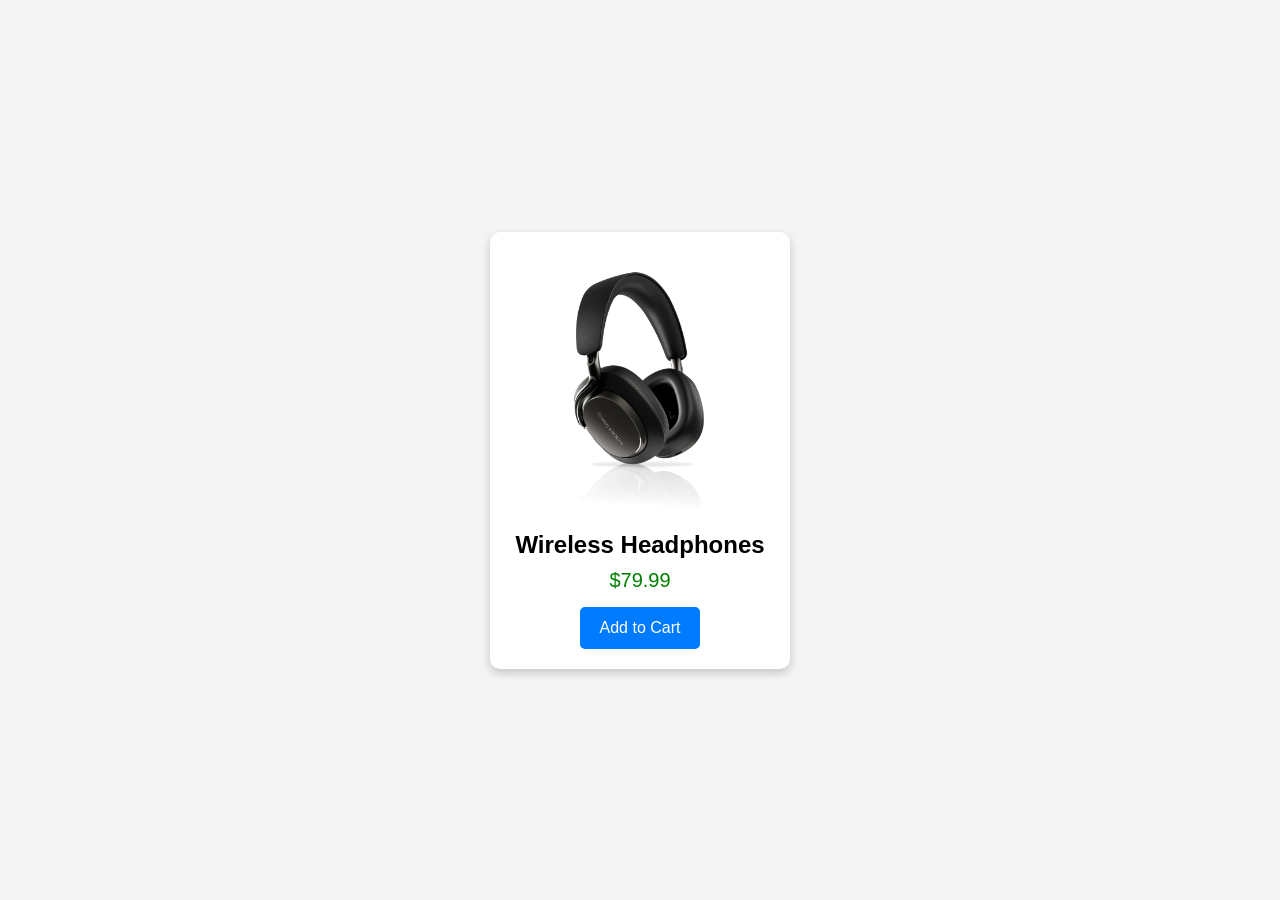
<file: Task-2-Product-Card/index.html>
<!DOCTYPE html>
<html lang="en">
<head>
    <meta charset="UTF-8">
    <meta name="viewport" content="width=device-width, initial-scale=1.0">
    <title>Document</title>
    <link rel="stylesheet" href="style.css">
</head>
<body>
    <div class="product-card">

        <img src="images/headphones.jpg" alt="Wireless Headphones">

        <h2>Wireless Headphones</h2>

        <p class="price">$79.99</p>

        <button>Add to Cart</button>

    </div>
</body>
</html>
</file>
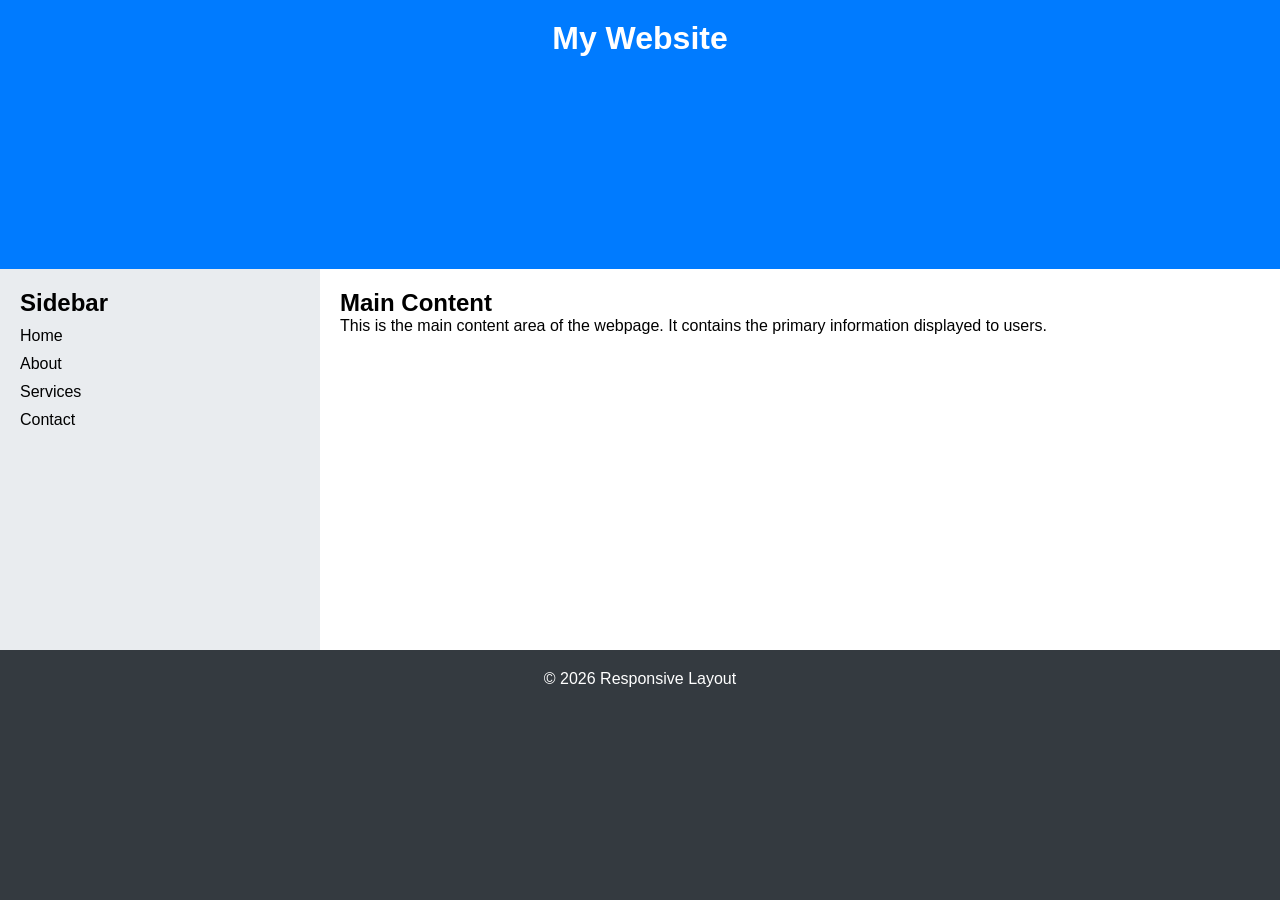
<file: Task-3-Responsive-Layout/index.html>
<!DOCTYPE html>
<html lang="en">
<head>
    <meta charset="UTF-8">
    <meta name="viewport" content="width=device-width, initial-scale=1.0">
    <title>Responsive Layout</title>
    <link rel="stylesheet" href="style.css">
</head>
<body>

    <div class="container">

        <header class="header">
            <h1>My Website</h1>
        </header>

        <aside class="sidebar">
            <h2>Sidebar</h2>

            <ul>
                <li>Home</li>
                <li>About</li>
                <li>Services</li>
                <li>Contact</li>
            </ul>
        </aside>

        <main class="main-content">
            <h2>Main Content</h2>

            <p>
                This is the main content area of the webpage.
                It contains the primary information displayed to users.
            </p>
        </main>

        <footer class="footer">
            <p>&copy; 2026 Responsive Layout</p>
        </footer>

    </div>

</body>
</html>
</file>
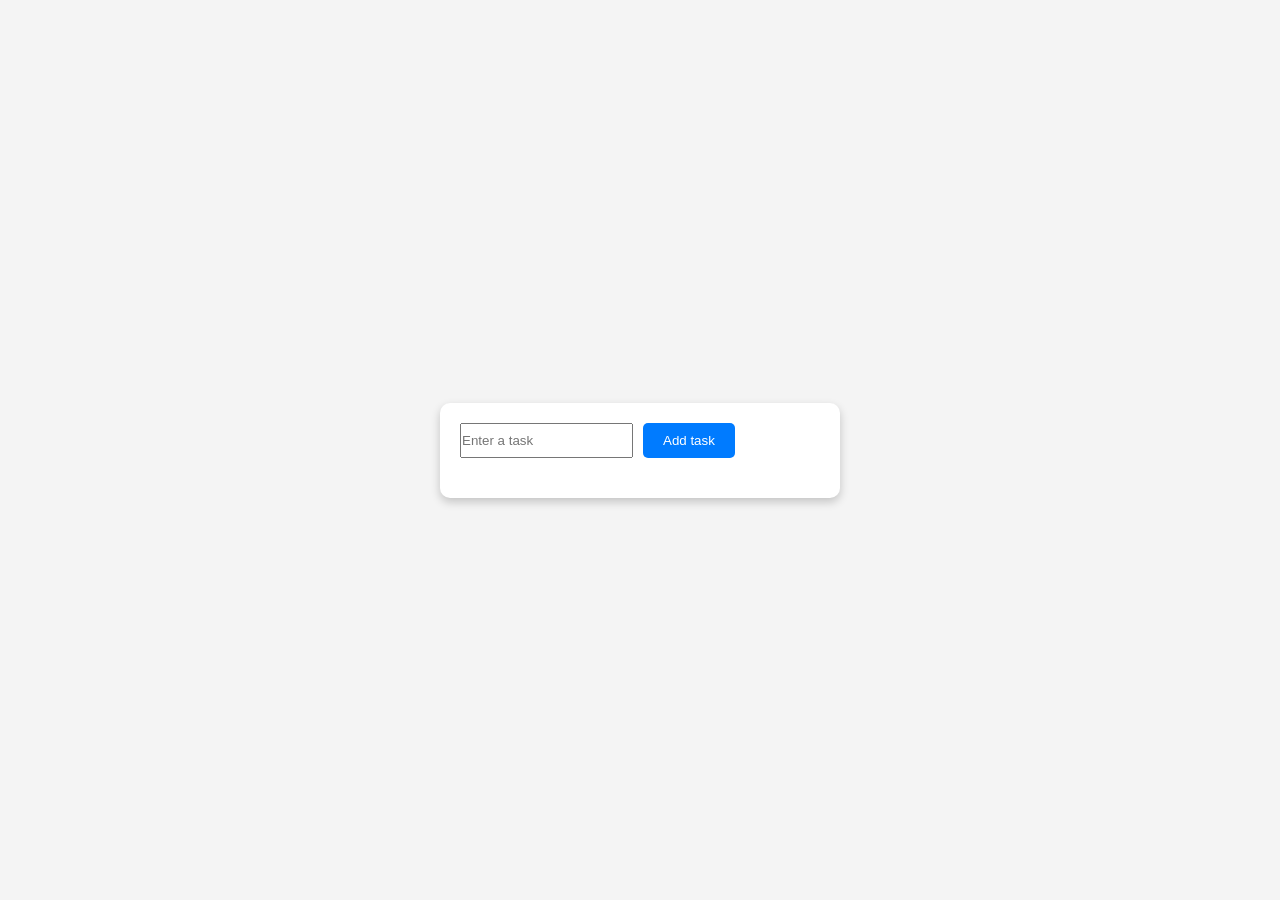
<file: Task-5-ToDo-App/index.html>
<!DOCTYPE html>
<html lang="en">
<head>
    <meta charset="UTF-8">
    <meta name="viewport" content="width=device-width, initial-scale=1.0">
    <title>To-Do List App</title>
    <link rel="stylesheet" href="style.css">
</head>
<body>
    <div class="container">

         <div class="input-section">

        <input type="text" id="taskInput" placeholder="Enter a task">

        <button id="addBtn">Add task</button>

        </div>
    </div>

    <ul id="taskList">
    </ul>
    <script src="script.js"></script>
</body>
</html>
</file>
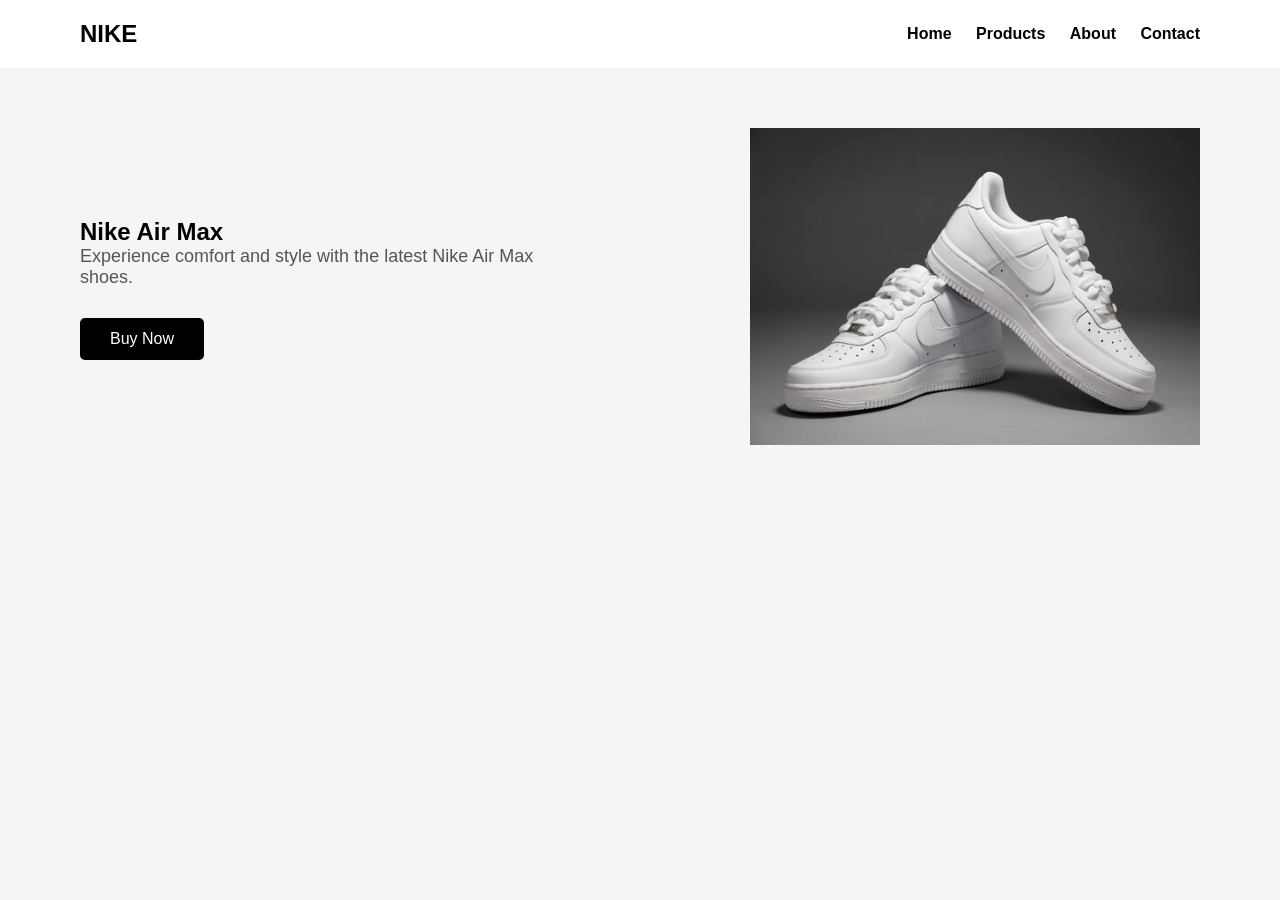
<file: Task-6-Webpage-Clone/index.html>
<!DOCTYPE html>
<html lang="en">
<head>
    <meta charset="UTF-8">
    <meta name="viewport" content="width=device-width, initial-scale=1.0">
    <title>Nike Landing Page</title>
    <link rel="stylesheet" href="style.css">
</head>
<body>
    <header>
    <div class="logo">
    <h2>NIKE</h2>
    </div>

    <nav>
     <a href="#">Home</a>
     <a href="#">Products</a>
     <a href="#">About</a>
     <a href="#">Contact</a>
    </nav>
    </header>

    <section class="hero">
    <div class="content">

    <h2>Nike Air Max</h2>

    <p>Experience comfort and style with the latest Nike Air Max shoes.</p>

    <button id="buyBtn">Buy Now</button>
    </div>

    <div class="image">

    <img src="images/nike shoe.png" alt="nike shoe">

    </div>

    </section>

<script src="script.js"></script>
</body>
</html>
</file>
<file: Task-2-Product-Card/style.css>
*{
    margin: 0;
    padding: 0;
    box-sizing: border-box;
}

body{
    font-family: Arial, Helvetica, sans-serif;
    background-color: #f4f4f4;

    display: flex;
    justify-content: center;
    align-items: center;

    height: 100vh;
}

.product-card{
    width: 300px;
    background-color: white;
    padding: 20px;
    border-radius: 10px;
    text-align: center;
    box-shadow: 0 4px 10px rgba(0,0,0,0.2);
}

.product-card img{
    width: 100%;
    border-radius: 8px;
}

.product-card h2{
    margin: 15px 0 10px;
}

.price{
    font-size: 20px;
    color: green;
    margin-bottom: 15px;
}

button{
    background-color: #007bff;
    color: white;
    border: none;
    padding: 12px 20px;
    border-radius: 5px;
    cursor: pointer;
    font-size: 16px;
}

button:hover{
    background-color: #0056b3;
}
</file>
<file: Task-3-Responsive-Layout/style.css>
*{
    margin: 0;
    padding: 0;
    box-sizing: border-box;
}

body{
    font-family: Arial, sans-serif;
    background: #f4f4f4;
}

.container{
    display: grid;
    grid-template-columns: 1fr 3fr;
    grid-template-areas:
        "header header"
        "sidebar main"
        "footer footer";
    min-height: 100vh;
}

.header{
    grid-area: header;
    background: #007bff;
    color: white;
    padding: 20px;
    text-align: center;
}

.sidebar{
    grid-area: sidebar;
    background: #e9ecef;
    padding: 20px;
}

.sidebar ul{
    list-style: none;
}

.sidebar li{
    margin: 10px 0;
}

.main-content{
    grid-area: main;
    padding: 20px;
    background: white;
}

.footer{
    grid-area: footer;
    background: #343a40;
    color: white;
    text-align: center;
    padding: 20px;
}
@media (max-width:768px){

    .container{

        grid-template-columns:1fr;

        grid-template-areas:
        "header"
        "sidebar"
        "main"
        "footer";

    }

}
</file>
<file: Task-5-ToDo-App/style.css>
*{
    margin: 0;
    padding: 0;
    box-sizing: border-box;
}
body{
    font-family: Arial, Helvetica, sans-serif;
    background:#f4f4f4;;
    display: flex;
    justify-content: center;
    align-items: center;
    min-height: 100vh;
}
.container{
    width: 400px;
    background: #fff;
    padding: 20px;
    border-radius: 10px;
    box-shadow: 0 4px 10px rgba(0,0,0,0.2);

}
h1{
    text-align: center;
    margin-bottom: 20px;
}
.input-section{
    display: flex;
    gap: 10px;
    margin-bottom: 20px;
}
#task-input{
    flex: 1;
    padding: 10px;
    font-size: 16px;
}
#addBtn{
    padding:10px 20px;
    border:none;
    background:#007bff;
    color:white;
    cursor:pointer;
    border-radius:5px;
}

#addBtn:hover{
    background:#0056b3;
}

#taskList{
    list-style:none;
}

#taskList li{
    display:flex;
    justify-content:space-between;
    align-items:center;
    background:#f1f1f1;
    padding:10px;
    margin-bottom:10px;
    border-radius:5px;
}

@media(max-width:600px){

    .container{
        width:90%;
    }

    .input-section{
        flex-direction:column;
    }

    #addBtn{
        width:100%;
    }

}
.completed{
    text-decoration: line-through;
    color: gray;
}
</file>
<file: Task-6-Webpage-Clone/style.css>
*{
    margin:0;
    padding:0;
    box-sizing:border-box;
}

body{
    font-family:Arial, sans-serif;
    background:#f5f5f5;
}

header{
    display:flex;
    justify-content:space-between;
    align-items:center;
    padding:20px 80px;
    background:white;
}

nav a{
    text-decoration:none;
    color:black;
    margin-left:20px;
    font-weight:bold;
}

.hero{
    display:flex;
    justify-content:space-between;
    align-items:center;
    padding:60px 80px;
}

.content{
    max-width:500px;
}

.content h1{
    font-size:48px;
    margin-bottom:20px;
}

.content p{
    font-size:18px;
    margin-bottom:30px;
    color:#555;
}

#buyBtn{
    padding:12px 30px;
    background:black;
    color:white;
    border:none;
    border-radius:5px;
    cursor:pointer;
    font-size:16px;
}

#buyBtn:hover{
    background:#444;
}

.image img{
    width:450px;
}

@media(max-width:768px){

    header{
        flex-direction:column;
        gap:20px;
        padding:20px;
    }

    .hero{
        flex-direction:column;
        text-align:center;
        padding:40px 20px;
    }

    .image img{
        width:300px;
        margin-top:30px;
    }

}
</file>
